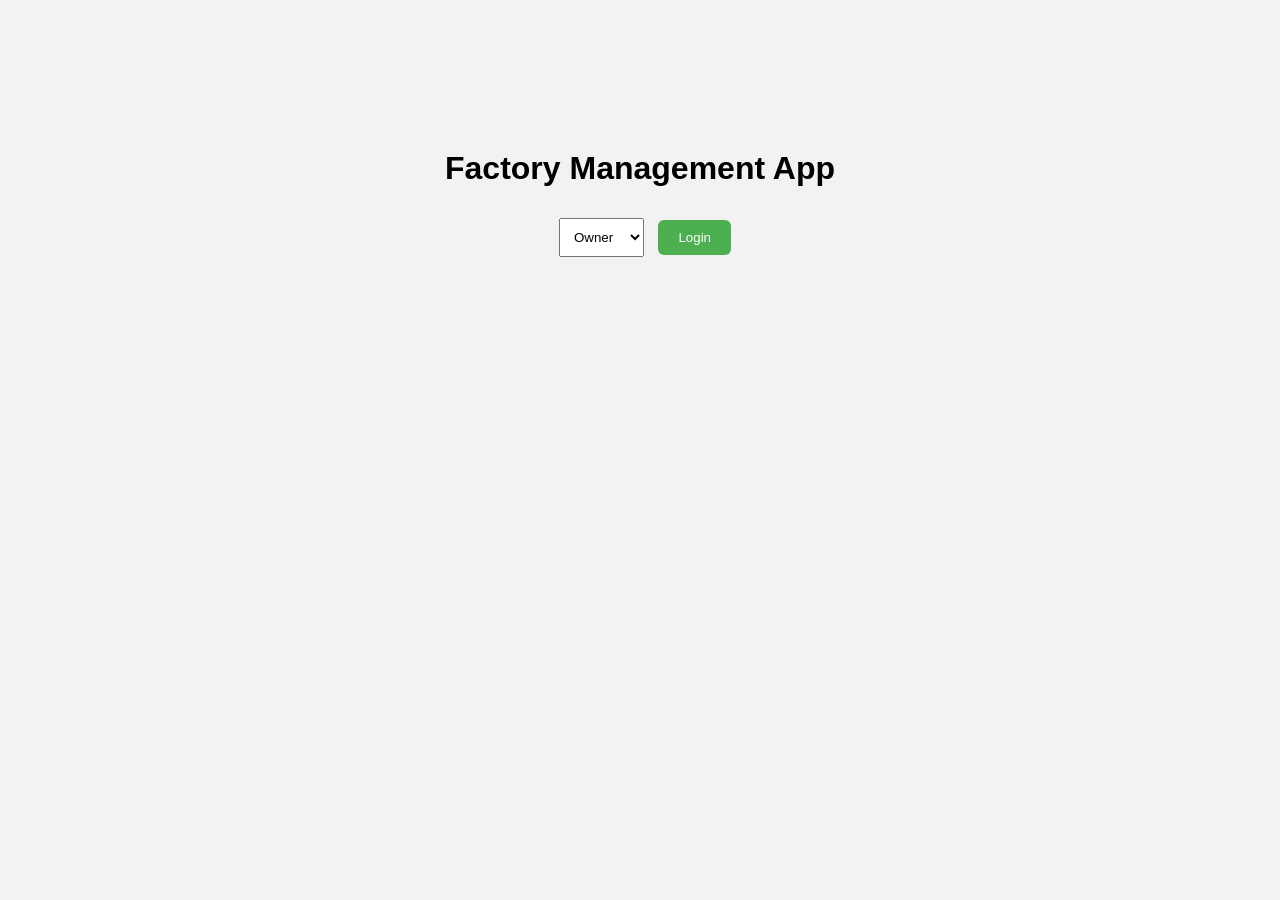
<file: index.html>
<!DOCTYPE html>
<html>
<head>
<title>Factory Management App</title>
<link rel="stylesheet" href="style.css">
</head>

<body>

<div class="login-box">
<h1>Factory Management App</h1>

<select id="role">
<option value="owner">Owner</option>
<option value="worker">Worker</option>
</select>

<button onclick="login()">Login</button>

</div>

<script src="script.js"></script>
</body>
</html>
</file>
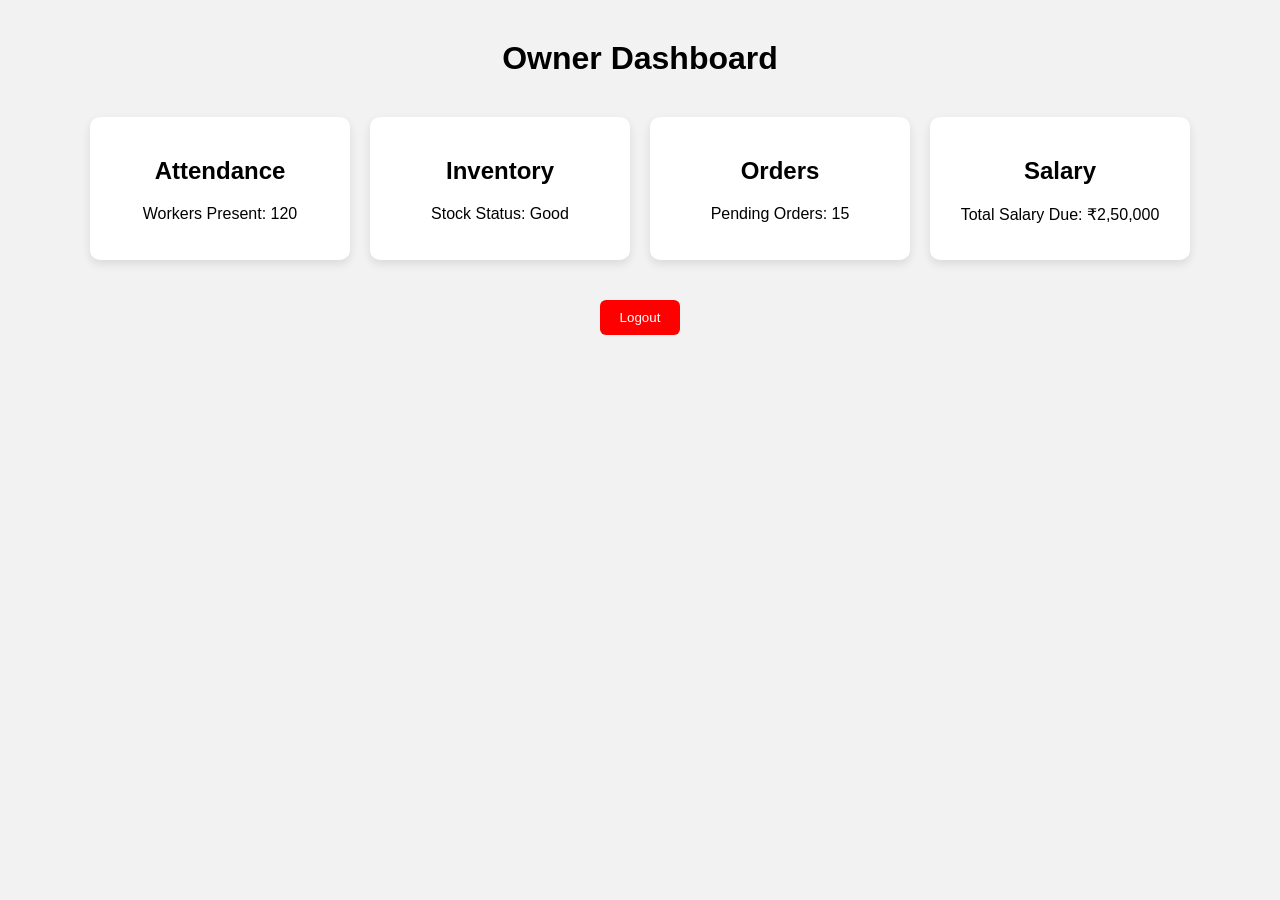
<file: owner.html>
<!DOCTYPE html>
<html>
<head>
<title>Owner Dashboard</title>
<link rel="stylesheet" href="style.css">
</head>

<body>

<h1>Owner Dashboard</h1>

<div class="dashboard">

<div class="card">
<h2>Attendance</h2>
<p>Workers Present: 120</p>
</div>

<div class="card">
<h2>Inventory</h2>
<p>Stock Status: Good</p>
</div>

<div class="card">
<h2>Orders</h2>
<p>Pending Orders: 15</p>
</div>

<div class="card">
<h2>Salary</h2>
<p>Total Salary Due: ₹2,50,000</p>
</div>

</div>

<a href="index.html">
<button class="logout">Logout</button>
</a>

</body>
</html>
</file>
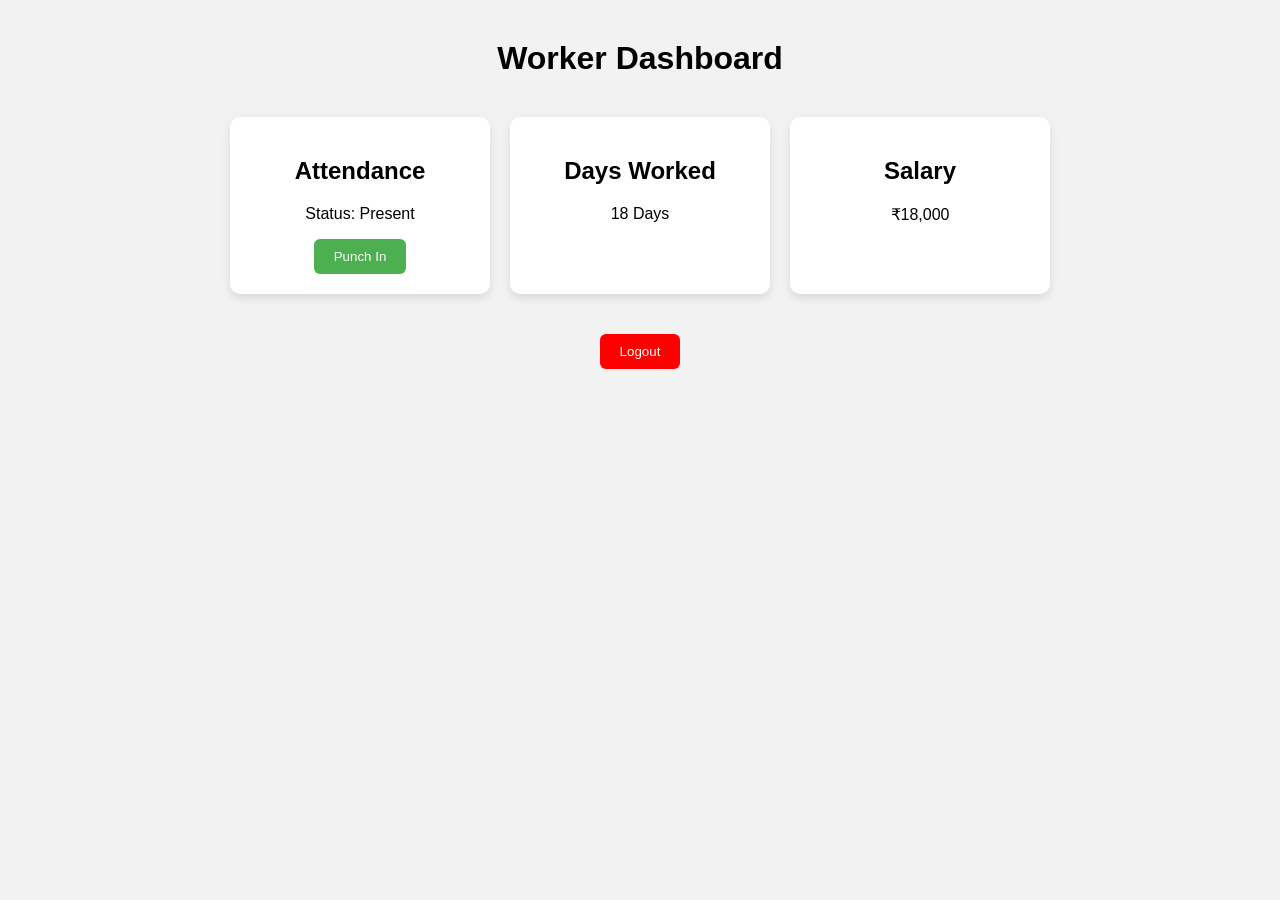
<file: worker.html>
<!DOCTYPE html>
<html>
<head>
<title>Worker Dashboard</title>
<link rel="stylesheet" href="style.css">
</head>

<body>

<h1>Worker Dashboard</h1>

<div class="dashboard">

<div class="card">
<h2>Attendance</h2>
<p>Status: Present</p>
<button>Punch In</button>
</div>

<div class="card">
<h2>Days Worked</h2>
<p>18 Days</p>
</div>

<div class="card">
<h2>Salary</h2>
<p>₹18,000</p>
</div>

</div>

<a href="index.html">
<button class="logout">Logout</button>
</a>

</body>
</html>
</file>
<file: style.css>
body{
font-family: Arial;
background:#f2f2f2;
text-align:center;
}

h1{
margin-top:40px;
}

.login-box{
margin-top:150px;
}

select{
padding:10px;
margin:10px;
}

button{
padding:10px 20px;
border:none;
background:#4CAF50;
color:white;
border-radius:6px;
cursor:pointer;
}

.dashboard{
display:flex;
justify-content:center;
gap:20px;
margin-top:40px;
flex-wrap:wrap;
}

.card{
background:white;
padding:20px;
width:220px;
border-radius:10px;
box-shadow:0 4px 10px rgba(0,0,0,0.1);
}

.logout{
margin-top:40px;
background:red;
}
</file>
